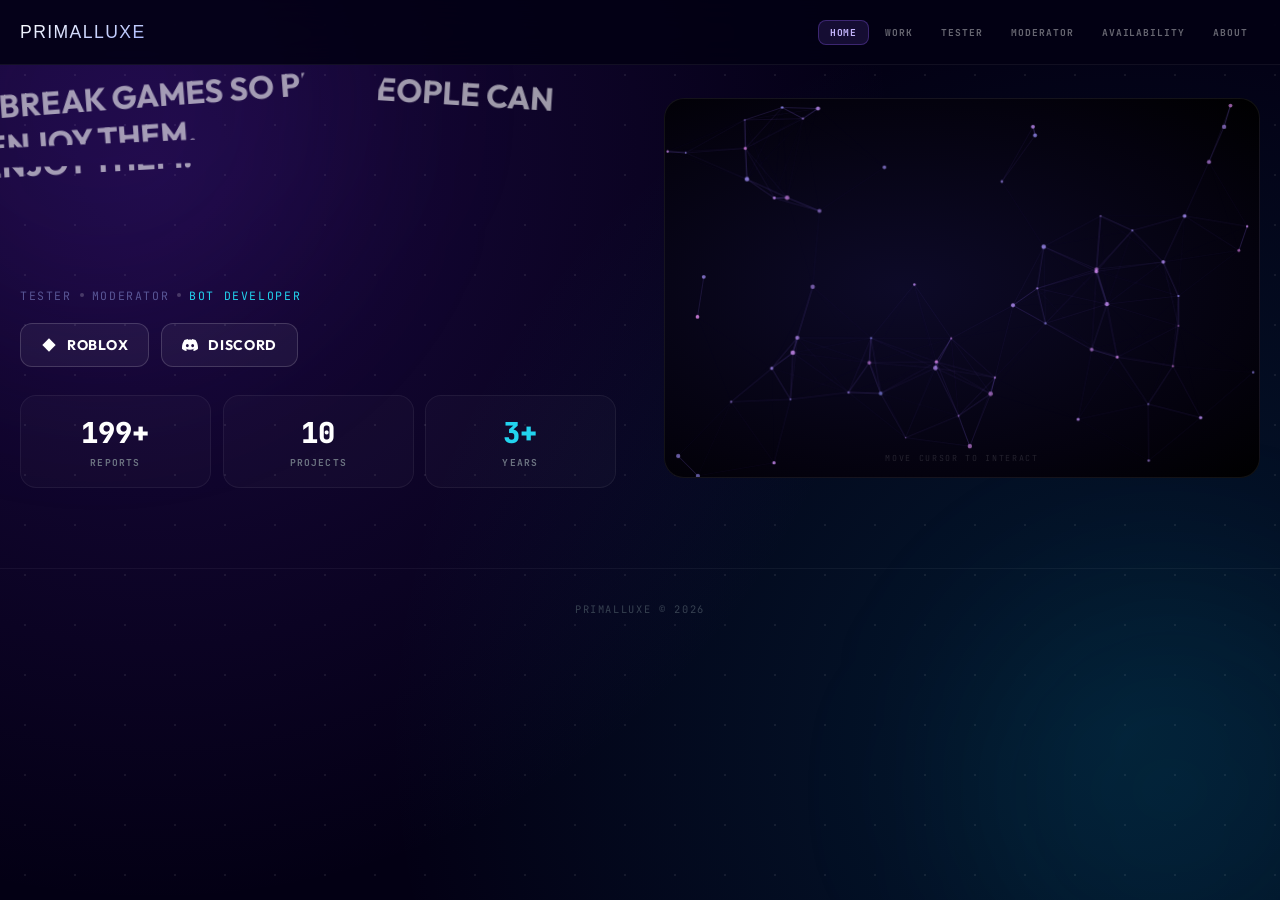
<file: index.html>
<!DOCTYPE html>
<html lang="en">
<head>
<meta charset="utf-8"/>
<meta name="viewport" content="width=device-width,initial-scale=1"/>
<title>Primalluxe — Tester Portfolio</title>
<link rel="preconnect" href="https://fonts.googleapis.com">
<link rel="preconnect" href="https://fonts.gstatic.com" crossorigin>
<link href="https://fonts.googleapis.com/css2?family=Outfit:wght@300;400;500;700;800;900&family=Syncopate:wght@700&family=JetBrains+Mono:wght@400;700&display=swap" rel="stylesheet">
<style>
*,*::before,*::after{box-sizing:border-box;margin:0;padding:0}
:root{--bg:#030014;--glass:rgba(255,255,255,0.04);--border:rgba(255,255,255,0.09)}
html,body{height:100%;overflow-x:hidden}
body{
  background-color:var(--bg);
  background-image:
    radial-gradient(rgba(255,255,255,0.07) 1px,transparent 1px),
    radial-gradient(circle at 12% 18%,rgba(109,40,217,.22) 0%,transparent 55%),
    radial-gradient(circle at 88% 82%,rgba(6,182,212,.14) 0%,transparent 55%);
  background-size:50px 50px,100% 100%,100% 100%;
  background-attachment:fixed;
  color:#fff;font-family:'Outfit',sans-serif;padding-bottom:60px;
}
.orb{position:fixed;border-radius:50%;pointer-events:none;z-index:0;filter:blur(90px)}
.orb1{width:500px;height:500px;background:rgba(109,40,217,.1);top:-150px;left:-150px;animation:orbA 22s ease-in-out infinite}
.orb2{width:420px;height:420px;background:rgba(6,182,212,.07);bottom:-100px;right:-100px;animation:orbB 18s ease-in-out infinite}
@keyframes orbA{0%,100%{transform:translate(0,0)}50%{transform:translate(40px,-30px)}}
@keyframes orbB{0%,100%{transform:translate(0,0)}50%{transform:translate(-35px,25px)}}
.god-text{font-family:'Syncopate',sans-serif;text-transform:uppercase;letter-spacing:.08em;background:linear-gradient(160deg,#fff 0%,#a5b4fc 100%);-webkit-background-clip:text;background-clip:text;color:transparent}
.mono{font-family:'JetBrains Mono',monospace}

/* Glass cards — backdrop-filter stays on non-tilting cards */
.god-card{
  background:var(--glass);border:1px solid var(--border);
  backdrop-filter:blur(16px);-webkit-backdrop-filter:blur(16px);
  border-radius:20px;position:relative;overflow:hidden;
  transition:border-color .3s,box-shadow .3s;
}
.god-card::before{content:'';position:absolute;inset:0;background:linear-gradient(135deg,rgba(255,255,255,.06) 0%,transparent 60%);pointer-events:none;z-index:1;border-radius:inherit}

/* ─── WORK CARDS ───────────────────────────────────────────────────────────
   Root cause of blur: backdrop-filter + JS inline rotateX/Y forces a
   compositing layer repaint on EVERY mousemove, which smears subpixel text.
   Fix: solid opaque-dark background (no backdrop-filter) + pure CSS :hover
   perspective tilt. Browser composites this on the GPU — no smearing.
───────────────────────────────────────────────────────────────────────── */
.work-grid{display:grid;grid-template-columns:repeat(3,1fr);gap:16px;perspective:1400px}
.work-card-3d{
  padding:22px;
  background:rgba(13,9,30,0.94);
  border:1px solid rgba(255,255,255,0.09);
  border-radius:20px;position:relative;overflow:hidden;
  transform-style:preserve-3d;
  transition:transform .38s cubic-bezier(.22,1,.36,1),border-color .35s,box-shadow .35s;
  will-change:transform;
}
.work-card-3d::before{content:'';position:absolute;inset:0;background:linear-gradient(135deg,rgba(255,255,255,.055) 0%,transparent 55%);pointer-events:none;border-radius:inherit;z-index:1}
.work-card-3d:hover{
  transform:perspective(700px) rotateY(-5deg) rotateX(2.5deg) translateY(-6px);
  border-color:rgba(167,139,250,.52);
  box-shadow:0 28px 64px -12px rgba(0,0,0,.8),0 0 36px -6px rgba(139,92,246,.28),inset 0 1px 0 rgba(255,255,255,.07);
}

/* server icon — crisp, shimmer while loading */
.server-icon{
  width:52px;height:52px;border-radius:14px;flex-shrink:0;
  border:1px solid rgba(255,255,255,.13);
  background:rgba(255,255,255,.055);
  display:flex;align-items:center;justify-content:center;
  font-size:.54rem;color:rgba(255,255,255,.35);
  font-family:'JetBrains Mono',monospace;
  text-align:center;letter-spacing:.06em;line-height:1.4;
  overflow:hidden;
  transition:box-shadow .25s;
}
.server-icon.loading{
  background:linear-gradient(90deg,rgba(255,255,255,.04) 25%,rgba(255,255,255,.1) 50%,rgba(255,255,255,.04) 75%);
  background-size:200% 100%;animation:shimmer 1.5s infinite;
}
@keyframes shimmer{0%{background-position:200% 0}100%{background-position:-200% 0}}
.server-icon img{width:100%;height:100%;object-fit:cover;display:block;border-radius:inherit}

/* info items */
.info-item{
  display:flex;gap:14px;align-items:flex-start;padding:14px 18px;
  border-radius:14px;background:rgba(255,255,255,.025);
  border:1px solid rgba(255,255,255,.06);margin-bottom:8px;
  transition:background .2s,border-color .2s,transform .25s cubic-bezier(.22,1,.36,1),box-shadow .25s;
  cursor:default;
}
.info-item:hover{background:rgba(255,255,255,.06);border-color:rgba(167,139,250,.35);transform:translateX(4px);box-shadow:0 8px 24px -6px rgba(0,0,0,.4),-4px 0 16px -4px rgba(139,92,246,.15)}

/* badges */
.badge{font-family:'JetBrains Mono',monospace;font-size:.58rem;font-weight:800;letter-spacing:.12em;padding:3px 10px;border-radius:99px;text-transform:uppercase;white-space:nowrap}
.badge-qa{background:rgba(34,211,238,.1);color:#67e8f9;border:1px solid rgba(34,211,238,.25)}
.badge-mod{background:rgba(16,185,129,.1);color:#6ee7b7;border:1px solid rgba(16,185,129,.25)}

/* buttons */
.btn-god{background:rgba(255,255,255,.05);border:1px solid rgba(255,255,255,.16);border-radius:12px;transition:all .25s;color:#fff;text-decoration:none;display:inline-flex;align-items:center;gap:10px;padding:12px 20px;font-weight:700;font-size:.875rem;letter-spacing:.05em;cursor:pointer}
.btn-god:hover{background:rgba(255,255,255,.09);border-color:rgba(255,255,255,.42)}

/* nav */
nav{position:fixed;top:0;width:100%;z-index:200;border-bottom:1px solid rgba(255,255,255,.06);background:rgba(3,0,20,.88);backdrop-filter:blur(24px)}
.nav-inner{max-width:1280px;margin:0 auto;padding:0 20px;height:64px;display:flex;align-items:center;justify-content:space-between;gap:12px}
.nav-logo{font-family:'Syncopate',sans-serif;text-transform:uppercase;letter-spacing:.08em;background:linear-gradient(160deg,#fff 0%,#a5b4fc 100%);-webkit-background-clip:text;background-clip:text;color:transparent;font-size:1.1rem;cursor:pointer;user-select:none;white-space:nowrap;flex-shrink:0}
.nav-tabs{display:flex;gap:4px;align-items:center;position:relative}
#nav-pill{position:absolute;border-radius:8px;background:rgba(139,92,246,.14);border:1px solid rgba(139,92,246,.32);pointer-events:none;transition:left .28s cubic-bezier(.22,1,.36,1),width .28s cubic-bezier(.22,1,.36,1),top .28s,height .28s}
.nav-tab{font-family:'JetBrains Mono',monospace;font-size:.6rem;font-weight:700;letter-spacing:.1em;text-transform:uppercase;color:rgba(255,255,255,.4);padding:6px 12px;border-radius:8px;border:none;background:transparent;cursor:pointer;transition:color .2s;user-select:none;position:relative;z-index:1}
.nav-tab:hover{color:rgba(255,255,255,.8)}
.nav-tab.active{color:#c4b5fd}

/* hamburger */
.ham-btn{display:none;flex-direction:column;gap:5px;cursor:pointer;padding:8px;background:none;border:none;z-index:201;flex-shrink:0}
.ham-btn span{display:block;width:22px;height:2px;background:#fff;border-radius:2px;transition:all .3s}
.ham-btn.open span:nth-child(1){transform:translateY(7px) rotate(45deg)}
.ham-btn.open span:nth-child(2){opacity:0}
.ham-btn.open span:nth-child(3){transform:translateY(-7px) rotate(-45deg)}

/* mobile drawer */
.mobile-menu{display:none;position:fixed;top:64px;left:0;right:0;bottom:0;z-index:190;background:rgba(3,0,20,.97);backdrop-filter:blur(20px);padding:24px 20px;flex-direction:column;gap:8px;overflow-y:auto;transform:translateX(100%);transition:transform .3s cubic-bezier(.22,1,.36,1)}
.mobile-menu.open{transform:translateX(0)}
.mob-tab{font-family:'JetBrains Mono',monospace;font-size:.75rem;font-weight:700;letter-spacing:.12em;text-transform:uppercase;color:rgba(255,255,255,.45);padding:16px 20px;border-radius:12px;border:1px solid rgba(255,255,255,.06);background:rgba(255,255,255,.025);cursor:pointer;text-align:left;transition:all .2s}
.mob-tab:hover{background:rgba(255,255,255,.06);color:#fff;border-color:rgba(167,139,250,.3)}
.mob-tab.active{background:rgba(139,92,246,.14);color:#c4b5fd;border-color:rgba(139,92,246,.32)}

/* pages */
.page{display:none;position:relative;z-index:1;max-width:1280px;margin:0 auto;padding:88px 20px 40px}
.page.active{display:block}

/* hero */
#hero-h1{font-weight:900;line-height:.92;font-size:clamp(2.4rem,6vw,5rem);user-select:none}
#hero-h1 .l1{display:block;letter-spacing:-.04em;background:linear-gradient(160deg,#fff,#6b7280);-webkit-background-clip:text;background-clip:text;color:transparent}
#hero-h1 .l2{display:block;letter-spacing:-.04em;background:linear-gradient(160deg,#a5b4fc,#4338ca);-webkit-background-clip:text;background-clip:text;color:transparent}
#hero-h1 .l3{display:block;font-size:clamp(.85rem,2.2vw,1.7rem);margin-top:.35em;letter-spacing:.04em;background:linear-gradient(160deg,#e5e7eb,#6b7280);-webkit-background-clip:text;background-clip:text;color:transparent}

/* mesh */
#mesh-wrap{width:100%;height:380px;border-radius:20px;border:1px solid rgba(255,255,255,.07);background:radial-gradient(ellipse at 40% 50%,#0d0a28 0%,#04020e 70%,#000 100%);position:relative;overflow:hidden;cursor:crosshair;flex-shrink:0}
#mesh-canvas{display:block;width:100%;height:100%}
#mesh-hint{position:absolute;bottom:14px;left:50%;transform:translateX(-50%);font-family:'JetBrains Mono',monospace;font-size:.52rem;letter-spacing:.2em;color:rgba(255,255,255,.13);text-transform:uppercase;pointer-events:none;white-space:nowrap}

/* stat cards */
.stat-card{background:rgba(255,255,255,.025);border:1px solid rgba(255,255,255,.06);border-radius:16px;padding:18px;text-align:center;transition:background .2s,border-color .25s,transform .25s cubic-bezier(.22,1,.36,1),box-shadow .25s;cursor:default;will-change:transform}
.stat-card:hover{background:rgba(255,255,255,.06);border-color:rgba(167,139,250,.4);transform:translateY(-6px) scale(1.04);box-shadow:0 18px 40px -8px rgba(0,0,0,.6),0 0 24px -4px rgba(139,92,246,.3)}

/* availability */
.avail-row{display:flex;align-items:center;gap:14px;padding:13px 16px;border-radius:12px;background:rgba(255,255,255,.025);border:1px solid rgba(255,255,255,.06);margin-bottom:7px;transition:background .2s,border-color .2s,transform .2s,box-shadow .2s}
.avail-row:hover{background:rgba(255,255,255,.05);border-color:rgba(167,139,250,.22);transform:translateX(4px);box-shadow:4px 0 20px -4px rgba(139,92,246,.15)}
.avail-dot{width:7px;height:7px;border-radius:50%;flex-shrink:0}
.avail-dot.green{background:#4ade80;box-shadow:0 0 8px #4ade80}
.avail-dot.cyan{background:#22d3ee;box-shadow:0 0 8px #22d3ee}

/* status pill */
.s-pill{display:inline-flex;align-items:center;gap:10px;border-radius:99px;padding:10px 22px;font-family:'JetBrains Mono',monospace;font-size:.95rem;font-weight:700;letter-spacing:.12em;transition:all .4s cubic-bezier(.22,1,.36,1)}
.s-pill.on{background:rgba(74,222,128,.12);color:#4ade80;border:2px solid rgba(74,222,128,.4);box-shadow:0 0 28px -4px rgba(74,222,128,.35),inset 0 0 16px rgba(74,222,128,.05)}
.s-pill.off{background:rgba(239,68,68,.1);color:#f87171;border:2px solid rgba(239,68,68,.35);box-shadow:0 0 24px -4px rgba(239,68,68,.3),inset 0 0 16px rgba(239,68,68,.05)}
@keyframes sdot{0%,100%{opacity:1;transform:scale(1)}50%{opacity:.2;transform:scale(.7)}}
.sdot{width:10px;height:10px;border-radius:50%;animation:sdot 2s ease-in-out infinite;flex-shrink:0}
.s-pill.on .sdot{background:#4ade80;box-shadow:0 0 8px #4ade80}
.s-pill.off .sdot{background:#f87171;box-shadow:0 0 8px #f87171}

/* stagger */
.stagger-item{opacity:0;transform:translateY(14px);transition:opacity .4s cubic-bezier(.22,1,.36,1),transform .4s cubic-bezier(.22,1,.36,1)}

/* section header */
.section-header{display:flex;align-items:center;gap:16px;margin-bottom:28px;flex-wrap:wrap}
.section-header h2{flex-shrink:0}
.divider-line{height:1px;background:linear-gradient(to right,rgba(99,102,241,.5),transparent);flex-grow:1;min-width:30px}

/* layout grids */
.hero-grid{display:grid;grid-template-columns:1fr 1fr;gap:48px;align-items:center;margin-bottom:40px}
.tester-grid{display:grid;grid-template-columns:3fr 2fr;gap:24px}
.avail-grid{display:grid;grid-template-columns:1fr 1fr;gap:24px}
.about-two{display:grid;grid-template-columns:1fr 1fr;gap:24px}
.stat-grid{display:grid;grid-template-columns:repeat(3,1fr);gap:12px}

.work-card-inner{display:flex;gap:14px;align-items:flex-start;margin-bottom:14px}
.work-card-text{flex:1;min-width:0}

.discord-invite{font-family:'JetBrains Mono',monospace;font-size:.65rem;font-weight:700;letter-spacing:.12em;color:rgba(255,255,255,.35);text-decoration:none;transition:color .2s;padding-top:12px;display:block}
.discord-invite:hover{color:#7289da}

.skill-badge-3d{font-family:'JetBrains Mono',monospace;font-size:.58rem;font-weight:800;letter-spacing:.12em;padding:6px 14px;border-radius:99px;text-transform:uppercase;white-space:nowrap;cursor:default;transition:transform .2s cubic-bezier(.22,1,.36,1),box-shadow .2s,filter .2s;display:inline-block}
.skill-badge-3d:hover{transform:translateY(-4px) scale(1.1);filter:brightness(1.3)}

.report-card{background:rgba(0,0,0,.35);border:1px solid rgba(255,255,255,.08);border-radius:14px;padding:20px;font-family:'JetBrains Mono',monospace;font-size:.72rem;line-height:2}

@media(max-width:900px){
  .work-grid{grid-template-columns:repeat(2,1fr)}
  .hero-grid{grid-template-columns:1fr;gap:28px}
  .tester-grid{grid-template-columns:1fr}
  .avail-grid{grid-template-columns:1fr}
  .about-two{grid-template-columns:1fr}
  .nav-tabs,#nav-pill{display:none}
  .ham-btn{display:flex}
  .mobile-menu{display:flex}
  #mesh-wrap{height:260px}
}
@media(max-width:600px){
  .work-grid{grid-template-columns:1fr}
  .stat-grid{grid-template-columns:repeat(3,1fr)}
  .page{padding:80px 16px 40px}
}
</style>
</head>
<body>
<div class="orb orb1"></div>
<div class="orb orb2"></div>

<!-- NAV -->
<nav>
  <div class="nav-inner">
    <span class="nav-logo" onclick="showPage('home')">Primalluxe</span>
    <div class="nav-tabs" id="nav-tabs">
      <div id="nav-pill"></div>
      <button class="nav-tab active" data-page="home"         onclick="showPage('home')">Home</button>
      <button class="nav-tab"        data-page="work"         onclick="showPage('work')">Work</button>
      <button class="nav-tab"        data-page="tester"       onclick="showPage('tester')">Tester</button>
      <button class="nav-tab"        data-page="mod"          onclick="showPage('mod')">Moderator</button>
      <button class="nav-tab"        data-page="availability" onclick="showPage('availability')">Availability</button>
      <button class="nav-tab"        data-page="about"        onclick="showPage('about')">About</button>
    </div>
    <button class="ham-btn" id="ham" aria-label="Toggle menu" onclick="toggleMobileMenu()">
      <span></span><span></span><span></span>
    </button>
  </div>
</nav>

<!-- MOBILE DRAWER -->
<div class="mobile-menu" id="mobile-menu">
  <button class="mob-tab active" data-page="home"         onclick="showPage('home');closeMobileMenu()">Home</button>
  <button class="mob-tab"        data-page="work"         onclick="showPage('work');closeMobileMenu()">Work</button>
  <button class="mob-tab"        data-page="tester"       onclick="showPage('tester');closeMobileMenu()">Tester</button>
  <button class="mob-tab"        data-page="mod"          onclick="showPage('mod');closeMobileMenu()">Moderator</button>
  <button class="mob-tab"        data-page="availability" onclick="showPage('availability');closeMobileMenu()">Availability</button>
  <button class="mob-tab"        data-page="about"        onclick="showPage('about');closeMobileMenu()">About</button>
</div>

<!-- HOME -->
<div id="page-home" class="page active">
  <div class="hero-grid">
    <div>
      <div id="hero-h1-outer" style="position:relative;margin-bottom:24px">
        <h1 id="hero-h1">
          <span class="l1">I BREAK</span>
          <span class="l2">GAMES</span>
          <span class="l3">SO PEOPLE CAN ENJOY THEM.</span>
        </h1>
      </div>
      <div class="mono" style="font-size:.72rem;letter-spacing:.14em;color:rgba(165,180,252,.45);margin-bottom:20px;display:flex;flex-wrap:wrap;gap:8px;align-items:center">
        <span>TESTER</span>
        <span style="width:4px;height:4px;border-radius:50%;background:rgba(255,255,255,.2);display:inline-block"></span>
        <span>MODERATOR</span>
        <span style="width:4px;height:4px;border-radius:50%;background:rgba(255,255,255,.2);display:inline-block"></span>
        <span style="color:#22d3ee">BOT DEVELOPER</span>
      </div>
      <div style="display:flex;gap:12px;flex-wrap:wrap;margin-bottom:28px">
        <a href="https://www.roblox.com/users/4233358105/profile" target="_blank" class="btn-god">
          <svg width="16" height="16" fill="currentColor" viewBox="0 0 24 24"><path d="M12 2L22 12L12 22L2 12L12 2Z"/></svg>ROBLOX
        </a>
        <a href="https://discord.com/users/788767699256737824" target="_blank" class="btn-god">
          <svg width="16" height="16" fill="currentColor" viewBox="0 0 24 24"><path d="M20.317 4.37a19.791 19.791 0 00-4.885-1.515.074.074 0 00-.079.037c-.21.375-.444.864-.608 1.25a18.27 18.27 0 00-5.487 0 12.64 12.64 0 00-.617-1.25.077.077 0 00-.079-.037A19.736 19.736 0 003.677 4.37a.07.07 0 00-.032.027C.533 9.046-.32 13.58.099 18.057c.002.022.015.043.033.056a19.9 19.9 0 005.993 3.03.078.078 0 00.084-.028c.462-.63.874-1.295 1.226-1.994a.076.076 0 00-.041-.106 13.107 13.107 0 01-1.872-.892.077.077 0 01-.008-.128 10.2 10.2 0 00.372-.292.074.074 0 01.077-.01c3.928 1.793 8.18 1.793 12.062 0a.074.074 0 01.078.01c.12.098.246.198.373.292a.077.077 0 01-.006.127 12.299 12.299 0 01-1.873.892.077.077 0 00-.041.107c.36.698.772 1.362 1.225 1.993a.076.076 0 00.084.028 19.839 19.839 0 006.002-3.03.077.077 0 00.032-.054c.5-5.177-.838-9.674-3.549-13.66a.061.061 0 00-.031-.03zM8.02 15.33c-1.183 0-2.157-1.085-2.157-2.419 0-1.333.956-2.419 2.157-2.419 1.21 0 2.176 1.096 2.157 2.42 0 1.333-.956 2.418-2.157 2.418zm7.975 0c-1.183 0-2.157-1.085-2.157-2.419 0-1.333.955-2.419 2.157-2.419 1.21 0 2.176 1.096 2.157 2.42 0 1.333-.946 2.418-2.157 2.418z"/></svg>DISCORD
        </a>
      </div>
      <div class="stat-grid">
        <div class="stat-card"><div class="mono" style="font-size:1.8rem;font-weight:900" id="stat-reports">0+</div><div class="mono" style="font-size:.6rem;color:#6b7280;font-weight:700;letter-spacing:.12em;margin-top:4px">REPORTS</div></div>
        <div class="stat-card"><div class="mono" style="font-size:1.8rem;font-weight:900" id="stat-projects">0</div><div class="mono" style="font-size:.6rem;color:#6b7280;font-weight:700;letter-spacing:.12em;margin-top:4px">PROJECTS</div></div>
        <div class="stat-card"><div class="mono" style="font-size:1.8rem;font-weight:900;color:#22d3ee" id="stat-years">0+</div><div class="mono" style="font-size:.6rem;color:#6b7280;font-weight:700;letter-spacing:.12em;margin-top:4px">YEARS</div></div>
      </div>
    </div>
    <div id="mesh-wrap"><canvas id="mesh-canvas"></canvas><div id="mesh-hint">move cursor to interact</div></div>
  </div>
</div>

<!-- WORK -->
<div id="page-work" class="page">
  <div class="section-header">
    <h2 class="god-text stagger-item" style="font-size:1.75rem">Selected Works</h2>
    <div class="divider-line stagger-item"></div>
  </div>
  <div class="work-grid">

    <article class="work-card-3d stagger-item">
      <div class="work-card-inner">
        <div class="server-icon loading" id="icon-redeemer"><span>RDM</span></div>
        <div class="work-card-text">
          <h3 style="font-size:1.05rem;font-weight:700;margin-bottom:4px">Redeemer</h3>
          <p style="font-size:.82rem;color:#9ca3af">Upcoming PvP game</p>
        </div>
        <div style="display:flex;flex-direction:column;gap:4px;align-items:flex-end">
          <span class="badge badge-qa">QA Tester</span>
          <span class="badge badge-mod">Moderator</span>
        </div>
      </div>
      <a href="https://discord.gg/6GPnrnkc7x" target="_blank" class="discord-invite">JOIN DISCORD →</a>
    </article>

    <article class="work-card-3d stagger-item">
      <div class="work-card-inner">
        <div class="server-icon loading" id="icon-brainrot"><span>STB</span></div>
        <div class="work-card-text">
          <h3 style="font-size:1.05rem;font-weight:700;margin-bottom:4px">Survive the Brainrots</h3>
          <p style="font-size:.82rem;color:#9ca3af">Upcoming brainrot game by LazarBeam</p>
        </div>
        <span class="badge badge-qa">QA Tester</span>
      </div>
      <a href="https://discord.gg/K35DDSnAap" target="_blank" class="discord-invite">JOIN DISCORD →</a>
    </article>

    <article class="work-card-3d stagger-item">
      <div class="work-card-inner">
        <div class="server-icon loading" id="icon-animeexp"><span>AEX</span></div>
        <div class="work-card-text">
          <h3 style="font-size:1.05rem;font-weight:700;margin-bottom:4px">Anime Expeditions</h3>
          <p style="font-size:.82rem;color:#9ca3af">Upcoming Tower Defence Game</p>
        </div>
        <span class="badge badge-qa">QA Tester</span>
      </div>
      <a href="https://discord.gg/mgzV2Gmt5g" target="_blank" class="discord-invite">JOIN DISCORD →</a>
    </article>

    <article class="work-card-3d stagger-item">
      <div class="work-card-inner">
        <div class="server-icon loading" id="icon-dubai"><span>DXB</span></div>
        <div class="work-card-text">
          <h3 style="font-size:1.05rem;font-weight:700;margin-bottom:4px">Dubai Roleplay</h3>
          <p style="font-size:.82rem;color:#9ca3af">Roleplay Testing</p>
        </div>
        <span class="badge badge-qa">QA Tester</span>
      </div>
      <a href="https://discord.gg/VskVF8GGJf" target="_blank" class="discord-invite">JOIN DISCORD →</a>
    </article>

    <article class="work-card-3d stagger-item">
      <div class="work-card-inner">
        <div class="server-icon loading" id="icon-apd"><span>APD</span></div>
        <div class="work-card-text">
          <h3 style="font-size:1.05rem;font-weight:700;margin-bottom:4px">Anime Power Defense</h3>
          <p style="font-size:.82rem;color:#9ca3af">Anime Tower Defense game</p>
        </div>
        <span class="badge badge-qa">QA Tester</span>
      </div>
      <a href="https://discord.gg/x6qHgvayt8" target="_blank" class="discord-invite">JOIN DISCORD →</a>
    </article>

    <article class="work-card-3d stagger-item">
      <div class="work-card-inner">
        <div class="server-icon loading" id="icon-utd"><span>UTD</span></div>
        <div class="work-card-text">
          <h3 style="font-size:1.05rem;font-weight:700;margin-bottom:4px">Untitled Dungeons</h3>
          <p style="font-size:.82rem;color:#9ca3af">Currently in development</p>
        </div>
        <span class="badge badge-qa">QA Tester</span>
      </div>
      <a href="https://discord.gg/gBcvvAR52p" target="_blank" class="discord-invite">JOIN DISCORD →</a>
    </article>

    <article class="work-card-3d stagger-item">
      <div class="work-card-inner">
        <div class="server-icon loading" id="icon-eld"><span>ELD</span></div>
        <div class="work-card-text">
          <h3 style="font-size:1.05rem;font-weight:700;margin-bottom:4px">Elemental Duels</h3>
          <p style="font-size:.82rem;color:#9ca3af">PvP Duels</p>
        </div>
        <span class="badge badge-qa">QA Tester</span>
      </div>
      <a href="https://discord.gg/bR9Q775yuY" target="_blank" class="discord-invite">JOIN DISCORD →</a>
    </article>

    <article class="work-card-3d stagger-item">
      <div class="work-card-inner">
        <div class="server-icon loading" id="icon-bda"><span>BDA</span></div>
        <div class="work-card-text">
          <h3 style="font-size:1.05rem;font-weight:700;margin-bottom:4px">Badminton Allstars</h3>
          <p style="font-size:.82rem;color:#9ca3af">Upcoming game</p>
        </div>
        <span class="badge badge-qa">QA Tester</span>
      </div>
      <a href="https://discord.gg/NYk6MTXRtz" target="_blank" class="discord-invite">JOIN DISCORD →</a>
    </article>

    <article class="work-card-3d stagger-item">
      <div class="work-card-inner">
        <div class="server-icon loading" id="icon-dev"><span>DEV</span></div>
        <div class="work-card-text">
          <h3 style="font-size:1.05rem;font-weight:700;margin-bottom:4px">Dev Cove</h3>
          <p style="font-size:.82rem;color:#9ca3af">Development Server</p>
        </div>
        <span class="badge badge-mod">Moderator</span>
      </div>
      <a href="https://discord.gg/V4CXtSm3Jj" target="_blank" class="discord-invite">JOIN DISCORD →</a>
    </article>

    <article class="work-card-3d stagger-item">
      <div class="work-card-inner">
        <div class="server-icon loading" id="icon-vireth" style="background:rgba(100,0,0,.4);border-color:rgba(200,50,50,.2)"><span style="color:rgba(255,100,100,.6)">VTH</span></div>
        <div class="work-card-text">
          <h3 style="font-size:1.05rem;font-weight:700;margin-bottom:4px">Vireth</h3>
          <p style="font-size:.82rem;color:#9ca3af">Upcoming horror game</p>
        </div>
        <span class="badge badge-qa">QA Tester</span>
      </div>
      <a href="https://discord.com/invite/vireth" target="_blank" class="discord-invite">JOIN DISCORD →</a>
    </article>

  </div>
</div>

<!-- TESTER -->
<div id="page-tester" class="page">
  <div class="section-header">
    <h2 class="god-text stagger-item" style="font-size:1.75rem">Tester Info</h2>
    <div class="divider-line stagger-item"></div>
    <span class="badge badge-qa stagger-item">QA Tester</span>
  </div>
  <div class="tester-grid">
    <div>
      <div class="info-item stagger-item">
        <div class="mono" style="font-size:.68rem;font-weight:700;color:#a78bfa;flex-shrink:0;width:24px;text-align:center">01</div>
        <span style="font-size:.9rem;line-height:1.5">I take a picture of the console if the bug shows up in there.</span>
      </div>
      <div class="info-item stagger-item">
        <div class="mono" style="font-size:.68rem;font-weight:700;color:#a78bfa;flex-shrink:0;width:24px;text-align:center">02</div>
        <span style="font-size:.9rem;line-height:1.5">I try to replicate the bug on several devices and add the devices affected by the bug in my bug report.</span>
      </div>
      <div class="info-item stagger-item">
        <div class="mono" style="font-size:.68rem;font-weight:700;color:#a78bfa;flex-shrink:0;width:24px;text-align:center">03</div>
        <span style="font-size:.9rem;line-height:1.5">I take a video or photo of the bug on each device.</span>
      </div>
      <div class="info-item stagger-item">
        <div class="mono" style="font-size:.68rem;font-weight:700;color:#a78bfa;flex-shrink:0;width:24px;text-align:center">04</div>
        <span style="font-size:.9rem;line-height:1.5">I write a detailed explanation of the bug using all of the information above.</span>
      </div>
    </div>
    <div style="display:flex;flex-direction:column;gap:16px">
      <div class="god-card stagger-item" style="padding:24px">
        <div class="mono" style="font-size:.6rem;color:#6b7280;margin-bottom:12px;letter-spacing:.14em">REPORT FORMAT</div>
        <div class="report-card">
          <div><span style="color:#22d3ee">Bug Title:</span> <span style="color:#d1d5db">[short description]</span></div>
          <div><span style="color:#22d3ee">Severity:</span> <span style="color:#d1d5db">[Low / Med / High / Critical]</span></div>
          <div style="color:#22d3ee">Steps to Reproduce:</div>
          <div style="color:#9ca3af;padding-left:12px">1. [first action]</div>
          <div style="color:#9ca3af;padding-left:12px">2. [second action]</div>
          <div style="color:#9ca3af;padding-left:12px">3. ...</div>
          <div><span style="color:#22d3ee">Expected:</span> <span style="color:#d1d5db">[what should happen]</span></div>
          <div><span style="color:#22d3ee">Actual:</span> <span style="color:#d1d5db">[what did happen]</span></div>
          <div><span style="color:#22d3ee">Proof:</span> <span style="color:#d1d5db">[screenshot / video]</span></div>
          <div><span style="color:#22d3ee">Console:</span> <span style="color:#d1d5db">[screenshot]</span></div>
          <div><span style="color:#22d3ee">Devices:</span> <span style="color:#d1d5db">[list of affected]</span></div>
        </div>
      </div>
      <div class="god-card stagger-item" style="padding:24px">
        <div class="mono" style="font-size:.6rem;color:#6b7280;margin-bottom:16px;letter-spacing:.14em">STATS</div>
        <div style="display:flex;flex-direction:column;gap:12px">
          <div style="display:flex;justify-content:space-between;align-items:center"><span style="font-size:.9rem;color:#9ca3af">Total Reports</span><span class="mono" style="font-weight:700">200+</span></div>
          <div style="display:flex;justify-content:space-between;align-items:center"><span style="font-size:.9rem;color:#9ca3af">Experience</span><span class="mono" style="font-weight:700">3+ years</span></div>
          <div style="display:flex;justify-content:space-between;align-items:center"><span style="font-size:.9rem;color:#9ca3af">Projects Tested</span><span class="mono" style="font-weight:700">10+</span></div>
        </div>
      </div>
    </div>
  </div>
</div>

<!-- MODERATOR -->
<div id="page-mod" class="page">
  <div class="section-header">
    <h2 class="god-text stagger-item" style="font-size:1.75rem">Moderator Info</h2>
    <div class="divider-line stagger-item" style="background:linear-gradient(to right,rgba(16,185,129,.5),transparent)"></div>
    <span class="badge badge-mod stagger-item">Moderator</span>
  </div>
  <div class="tester-grid">
    <div>
      <div class="info-item stagger-item">
        <div class="mono" style="font-size:.68rem;font-weight:700;color:#34d399;flex-shrink:0;width:24px;text-align:center">01</div>
        <span style="font-size:.9rem;line-height:1.5">I know when and how to use all moderation commands</span>
      </div>
      <div class="info-item stagger-item">
        <div class="mono" style="font-size:.68rem;font-weight:700;color:#34d399;flex-shrink:0;width:24px;text-align:center">02</div>
        <span style="font-size:.9rem;line-height:1.5">Great at communication and calming situations down</span>
      </div>
      <div class="info-item stagger-item">
        <div class="mono" style="font-size:.68rem;font-weight:700;color:#34d399;flex-shrink:0;width:24px;text-align:center">03</div>
        <span style="font-size:.9rem;line-height:1.5">Know Discord ToS and community guidelines</span>
      </div>
      <div class="info-item stagger-item">
        <div class="mono" style="font-size:.68rem;font-weight:700;color:#34d399;flex-shrink:0;width:24px;text-align:center">04</div>
        <span style="font-size:.9rem;line-height:1.5">Can build and deploy custom Discord bots</span>
      </div>
    </div>
    <div style="display:flex;flex-direction:column;gap:16px">
      <div class="god-card stagger-item" style="padding:24px">
        <div class="mono" style="font-size:.6rem;color:#6b7280;margin-bottom:16px;letter-spacing:.14em">MODERATION STYLE</div>
        <div style="display:flex;flex-direction:column;gap:10px">
          <div style="display:flex;align-items:center;gap:10px"><div style="width:7px;height:7px;border-radius:50%;background:#34d399;flex-shrink:0"></div><span style="font-size:.9rem;color:#d1d5db">Warn before punish</span></div>
          <div style="display:flex;align-items:center;gap:10px"><div style="width:7px;height:7px;border-radius:50%;background:#34d399;flex-shrink:0"></div><span style="font-size:.9rem;color:#d1d5db">Context-based decisions</span></div>
          <div style="display:flex;align-items:center;gap:10px"><div style="width:7px;height:7px;border-radius:50%;background:#34d399;flex-shrink:0"></div><span style="font-size:.9rem;color:#d1d5db">Always transparent with punishments</span></div>
          <div style="display:flex;align-items:center;gap:10px"><div style="width:7px;height:7px;border-radius:50%;background:#34d399;flex-shrink:0"></div><span style="font-size:.9rem;color:#d1d5db">Fast response to situations</span></div>
          <div style="display:flex;align-items:center;gap:10px"><div style="width:7px;height:7px;border-radius:50%;background:#34d399;flex-shrink:0"></div><span style="font-size:.9rem;color:#d1d5db">Can build custom bots &amp; automod</span></div>
        </div>
      </div>
      <div class="god-card stagger-item" style="padding:24px">
        <div class="mono" style="font-size:.6rem;color:#6b7280;margin-bottom:16px;letter-spacing:.14em">EXPERIENCE</div>
        <div style="display:flex;flex-direction:column;gap:12px">
          <div style="display:flex;justify-content:space-between"><span style="font-size:.9rem;color:#9ca3af">Servers Moderated</span><span class="mono" style="font-weight:700">2</span></div>
          <div style="display:flex;justify-content:space-between"><span style="font-size:.9rem;color:#9ca3af">Bot Projects</span><span class="mono" style="font-weight:700">Active</span></div>
          <div style="display:flex;justify-content:space-between"><span style="font-size:.9rem;color:#9ca3af">Time Zone</span><span class="mono" style="font-weight:700">CDT</span></div>
        </div>
      </div>
    </div>
  </div>
</div>

<!-- AVAILABILITY -->
<div id="page-availability" class="page">
  <div class="section-header" style="margin-bottom:32px">
    <h2 class="god-text stagger-item" style="font-size:1.75rem">Availability</h2>
    <div class="divider-line stagger-item" style="background:linear-gradient(to right,rgba(74,222,128,.5),transparent)"></div>
  </div>
  <div class="god-card stagger-item" style="padding:28px 32px;margin-bottom:24px;display:flex;align-items:center;justify-content:space-between;flex-wrap:wrap;gap:16px">
    <div>
      <div class="mono" style="font-size:.6rem;color:#6b7280;margin-bottom:10px;letter-spacing:.14em">CURRENT STATUS</div>
      <span id="status-pill" class="s-pill on"><span class="sdot"></span><span id="status-label">AVAILABLE FOR WORK</span></span>
    </div>
    <div style="text-align:right">
      <div class="mono" style="font-size:.6rem;color:#6b7280;margin-bottom:6px;letter-spacing:.14em">CURRENT CDT TIME</div>
      <div class="mono" style="font-size:1.6rem;font-weight:700" id="cst-clock">--:--:-- --</div>
      <div class="mono" style="font-size:.7rem;color:#6b7280;margin-top:4px" id="cst-date">---</div>
    </div>
  </div>
  <div class="avail-grid">
    <div class="god-card stagger-item" style="padding:28px">
      <div class="mono" style="font-size:.6rem;color:#6b7280;margin-bottom:20px;letter-spacing:.14em">WEEKLY SCHEDULE · CDT</div>
      <div>
        <div class="avail-row"><div class="avail-dot green"></div><div style="flex-grow:1"><div style="font-weight:600;font-size:.9rem">Saturday</div><div class="mono" style="font-size:.62rem;color:#6b7280;margin-top:2px">Weekend</div></div><div class="mono" style="font-size:.85rem;font-weight:700;color:#4ade80">9:00 AM – 8:00 PM</div></div>
        <div class="avail-row"><div class="avail-dot green"></div><div style="flex-grow:1"><div style="font-weight:600;font-size:.9rem">Sunday</div><div class="mono" style="font-size:.62rem;color:#6b7280;margin-top:2px">Weekend</div></div><div class="mono" style="font-size:.85rem;font-weight:700;color:#4ade80">9:00 AM – 8:00 PM</div></div>
        <div style="height:8px"></div>
        <div class="avail-row"><div class="avail-dot cyan"></div><div style="flex-grow:1"><div style="font-weight:600;font-size:.9rem">Monday</div><div class="mono" style="font-size:.62rem;color:#6b7280;margin-top:2px">Weekday</div></div><div class="mono" style="font-size:.85rem;font-weight:700;color:#22d3ee">4:00 PM – 8:00 PM</div></div>
        <div class="avail-row"><div class="avail-dot cyan"></div><div style="flex-grow:1"><div style="font-weight:600;font-size:.9rem">Tuesday</div><div class="mono" style="font-size:.62rem;color:#6b7280;margin-top:2px">Weekday</div></div><div class="mono" style="font-size:.85rem;font-weight:700;color:#22d3ee">4:00 PM – 8:00 PM</div></div>
        <div class="avail-row"><div class="avail-dot cyan"></div><div style="flex-grow:1"><div style="font-weight:600;font-size:.9rem">Wednesday</div><div class="mono" style="font-size:.62rem;color:#6b7280;margin-top:2px">Weekday</div></div><div class="mono" style="font-size:.85rem;font-weight:700;color:#22d3ee">4:00 PM – 8:00 PM</div></div>
        <div class="avail-row"><div class="avail-dot cyan"></div><div style="flex-grow:1"><div style="font-weight:600;font-size:.9rem">Thursday</div><div class="mono" style="font-size:.62rem;color:#6b7280;margin-top:2px">Weekday</div></div><div class="mono" style="font-size:.85rem;font-weight:700;color:#22d3ee">4:00 PM – 8:00 PM</div></div>
        <div class="avail-row"><div class="avail-dot cyan"></div><div style="flex-grow:1"><div style="font-weight:600;font-size:.9rem">Friday</div><div class="mono" style="font-size:.62rem;color:#6b7280;margin-top:2px">Weekday</div></div><div class="mono" style="font-size:.85rem;font-weight:700;color:#22d3ee">4:00 PM – 8:00 PM</div></div>
      </div>
    </div>
    <div style="display:flex;flex-direction:column;gap:16px">
      <div class="god-card stagger-item" style="padding:28px">
        <div class="mono" style="font-size:.6rem;color:#6b7280;margin-bottom:20px;letter-spacing:.14em">QUICK SUMMARY</div>
        <div style="display:flex;flex-direction:column;gap:16px">
          <div style="display:flex;align-items:center;gap:14px">
            <div style="width:42px;height:42px;border-radius:10px;display:flex;align-items:center;justify-content:center;flex-shrink:0;background:rgba(74,222,128,.08);border:1px solid rgba(74,222,128,.18)"><span class="mono" style="font-size:.58rem;font-weight:700;color:#4ade80;text-align:center;line-height:1.3">SAT<br>SUN</span></div>
            <div><div style="font-weight:700;font-size:.95rem">Weekends</div><div style="font-size:.85rem;color:#9ca3af;margin-top:2px">9 AM – 8 PM CDT · <span style="color:#4ade80;font-weight:600">11 hours</span></div></div>
          </div>
          <div style="display:flex;align-items:center;gap:14px">
            <div style="width:42px;height:42px;border-radius:10px;display:flex;align-items:center;justify-content:center;flex-shrink:0;background:rgba(34,211,238,.08);border:1px solid rgba(34,211,238,.18)"><span class="mono" style="font-size:.62rem;font-weight:700;color:#22d3ee">M–F</span></div>
            <div><div style="font-weight:700;font-size:.95rem">Weekdays</div><div style="font-size:.85rem;color:#9ca3af;margin-top:2px">4 PM – 8 PM CDT · <span style="color:#22d3ee;font-weight:600">4 hours</span></div></div>
          </div>
          <div style="display:flex;align-items:center;gap:14px">
            <div style="width:42px;height:42px;border-radius:10px;display:flex;align-items:center;justify-content:center;flex-shrink:0;background:rgba(139,92,246,.08);border:1px solid rgba(139,92,246,.18)"><span class="mono" style="font-size:.62rem;font-weight:700;color:#a78bfa">CDT</span></div>
            <div><div style="font-weight:700;font-size:.95rem">Time Zone</div><div style="font-size:.85rem;color:#9ca3af;margin-top:2px">Central Daylight Time (CDT)</div></div>
          </div>
        </div>
      </div>
    </div>
  </div>
</div>

<!-- ABOUT -->
<div id="page-about" class="page">
  <div class="section-header">
    <h2 class="god-text stagger-item" style="font-size:1.75rem">About Me</h2>
    <div class="divider-line stagger-item"></div>
  </div>
  <div class="god-card stagger-item" style="padding:32px">
    <div class="about-two">
      <div>
        <div class="info-item stagger-item">
          <div class="mono" style="font-size:.68rem;font-weight:700;color:#a78bfa;flex-shrink:0;width:24px;text-align:center">01</div>
          <span style="font-size:.9rem;color:#d1d5db;line-height:1.5">Very active, easy to work with, and good at communicating with teams</span>
        </div>
        <div class="info-item stagger-item">
          <div class="mono" style="font-size:.68rem;font-weight:700;color:#a78bfa;flex-shrink:0;width:24px;text-align:center">02</div>
          <span style="font-size:.9rem;color:#d1d5db;line-height:1.5">Time Zone: Central Daylight Time (CDT)</span>
        </div>
        <div class="info-item stagger-item">
          <div class="mono" style="font-size:.68rem;font-weight:700;color:#a78bfa;flex-shrink:0;width:24px;text-align:center">03</div>
          <span style="font-size:.9rem;color:#d1d5db;line-height:1.5">15 years old</span>
        </div>
        <div class="info-item stagger-item">
          <div class="mono" style="font-size:.68rem;font-weight:700;color:#a78bfa;flex-shrink:0;width:24px;text-align:center">04</div>
          <span style="font-size:.9rem;color:#d1d5db;line-height:1.5">3+ years of game testing experience</span>
        </div>
      </div>
      <div class="god-card stagger-item" style="padding:24px">
        <div class="mono" style="font-size:.6rem;color:#6b7280;margin-bottom:16px;letter-spacing:.14em">SKILLS</div>
        <div style="display:flex;flex-wrap:wrap;gap:10px">
          <span class="badge badge-qa skill-badge-3d">Bug Reporting</span>
          <span class="badge badge-qa skill-badge-3d">QA Testing</span>
          <span class="badge badge-mod skill-badge-3d">Moderation</span>
          <span class="badge badge-mod skill-badge-3d">Discord Bots</span>
          <span class="badge skill-badge-3d" style="background:rgba(167,139,250,.1);color:#c4b5fd;border:1px solid rgba(167,139,250,.25)">Communication</span>
          <span class="badge skill-badge-3d" style="background:rgba(167,139,250,.1);color:#c4b5fd;border:1px solid rgba(167,139,250,.25)">Team Work</span>
          <span class="badge skill-badge-3d" style="background:rgba(167,139,250,.1);color:#c4b5fd;border:1px solid rgba(167,139,250,.25)">De-escalation</span>
        </div>
      </div>
    </div>
  </div>
</div>

<footer style="position:relative;z-index:1;border-top:1px solid rgba(255,255,255,.05);padding:28px 20px;text-align:center">
  <span class="mono" style="font-size:.65rem;color:#374151;letter-spacing:.16em">PRIMALLUXE © <span id="footer-year"></span></span>
</footer>

<script>
'use strict';
document.getElementById('footer-year').textContent = new Date().getFullYear();

function toggleMobileMenu(){document.getElementById('ham').classList.toggle('open');document.getElementById('mobile-menu').classList.toggle('open')}
function closeMobileMenu(){document.getElementById('ham').classList.remove('open');document.getElementById('mobile-menu').classList.remove('open')}

var curPage='home';
function showPage(id){
  if(id===curPage)return;curPage=id;
  document.querySelectorAll('.page').forEach(function(p){p.classList.remove('active')});
  var next=document.getElementById('page-'+id);
  if(next){next.classList.add('active');staggerIn(next)}
  document.querySelectorAll('.nav-tab').forEach(function(t){t.classList.remove('active')});
  var dt=document.querySelector('.nav-tab[data-page="'+id+'"]');
  if(dt){dt.classList.add('active');moveNavPill(dt)}
  document.querySelectorAll('.mob-tab').forEach(function(t){t.classList.remove('active')});
  var mt=document.querySelector('.mob-tab[data-page="'+id+'"]');
  if(mt)mt.classList.add('active');
  window.scrollTo({top:0,behavior:'instant'});
  if(id==='home')setTimeout(animateStats,200);
}

function moveNavPill(tab){
  var pill=document.getElementById('nav-pill'),container=document.getElementById('nav-tabs');
  if(!pill||!container||!tab)return;
  var tr=tab.getBoundingClientRect(),cr=container.getBoundingClientRect();
  pill.style.left=(tr.left-cr.left)+'px';pill.style.top=(tr.top-cr.top)+'px';
  pill.style.width=tr.width+'px';pill.style.height=tr.height+'px';
}
function initPill(){var a=document.querySelector('.nav-tab.active');if(a)moveNavPill(a)}
window.addEventListener('load',initPill);
window.addEventListener('resize',function(){var a=document.querySelector('.nav-tab.active');if(a)moveNavPill(a)});

function staggerIn(pageEl){
  var items=pageEl.querySelectorAll('.stagger-item');
  items.forEach(function(el,i){
    el.style.opacity='0';el.style.transform='translateY(14px)';
    setTimeout(function(){el.style.opacity='1';el.style.transform='translateY(0)'},60+i*55);
  });
}

function animateStats(){
  [{id:'stat-reports',val:200,s:'+'},{id:'stat-projects',val:10,s:''},{id:'stat-years',val:3,s:'+'}].forEach(function(t){
    var el=document.getElementById(t.id);if(!el)return;
    var start=null,dur=1200;
    function tick(ts){if(!start)start=ts;var p=Math.min(1,(ts-start)/dur),ep=1-Math.pow(1-p,3);el.textContent=Math.round(ep*t.val)+t.s;if(p<1)requestAnimationFrame(tick)}
    requestAnimationFrame(tick);
  });
}

var DAYS=['Sunday','Monday','Tuesday','Wednesday','Thursday','Friday','Saturday'];
var MONTHS=['Jan','Feb','Mar','Apr','May','Jun','Jul','Aug','Sep','Oct','Nov','Dec'];
function getCDT(){return new Date(new Date().toLocaleString('en-US',{timeZone:'America/Chicago'}))}
function pad(n){return String(n).padStart(2,'0')}
function updateClock(){
  var c=getCDT(),h=c.getHours(),m=c.getMinutes(),s=c.getSeconds();
  var ap=h>=12?'PM':'AM',h12=h%12||12;
  var cl=document.getElementById('cst-clock'),cd=document.getElementById('cst-date');
  if(cl)cl.textContent=pad(h12)+':'+pad(m)+':'+pad(s)+' '+ap;
  if(cd)cd.textContent=DAYS[c.getDay()]+', '+MONTHS[c.getMonth()]+' '+c.getDate()+' '+c.getFullYear();
}
setInterval(updateClock,1000);updateClock();

function checkStatus(){
  var c=getCDT(),day=c.getDay(),mins=c.getHours()*60+c.getMinutes();
  var ok=((day===0||day===6)&&mins>=540&&mins<1200)||((day>=1&&day<=5)&&mins>=960&&mins<1200);
  var p=document.getElementById('status-pill'),l=document.getElementById('status-label');
  if(!p)return;p.className='s-pill '+(ok?'on':'off');l.textContent=ok?'AVAILABLE FOR WORK':'NOT AVAILABLE';
}
checkStatus();setInterval(checkStatus,30000);

/* hero shatter */
var heroBreaking=false;
var FRAGS=[
  {clip:'polygon(0% 0%, 55% 0%, 48% 40%, 0% 35%)',vx:-90,vy:-65,rot:-12},
  {clip:'polygon(55% 0%, 100% 0%, 100% 30%, 50% 42%)',vx:100,vy:-60,rot:10},
  {clip:'polygon(0% 35%, 48% 40%, 44% 68%, 0% 62%)',vx:-105,vy:6,rot:-9},
  {clip:'polygon(48% 40%, 50% 42%, 54% 68%, 44% 68%)',vx:4,vy:34,rot:6},
  {clip:'polygon(50% 42%, 100% 30%, 100% 65%, 54% 68%)',vx:110,vy:10,rot:11},
  {clip:'polygon(0% 62%, 44% 68%, 40% 100%, 0% 100%)',vx:-88,vy:78,rot:-9},
  {clip:'polygon(40% 68%, 54% 68%, 58% 100%, 38% 100%)',vx:6,vy:96,rot:5},
  {clip:'polygon(54% 68%, 100% 65%, 100% 100%, 58% 100%)',vx:98,vy:72,rot:11},
];
function fireHeroBreak(){
  if(heroBreaking)return;
  var wrap=document.getElementById('hero-h1-outer'),h1=document.getElementById('hero-h1');
  if(!wrap||!h1)return;heroBreaking=true;
  var rect=h1.getBoundingClientRect(),wRect=wrap.getBoundingClientRect();
  var offX=rect.left-wRect.left,offY=rect.top-wRect.top,w=rect.width,h=rect.height;
  var sw=document.createElement('div');
  sw.style.cssText='position:absolute;left:'+offX+'px;top:'+offY+'px;width:'+w+'px;height:'+h+'px;pointer-events:none;overflow:visible;';
  wrap.appendChild(sw);h1.style.opacity='0';
  var shards=FRAGS.map(function(def){
    var c=h1.cloneNode(true);c.id='';
    c.style.cssText='position:absolute;top:0;left:0;width:'+w+'px;height:'+h+'px;margin:0;clip-path:'+def.clip+';pointer-events:none;will-change:transform,opacity;opacity:1;transform:translate(0,0) rotate(0deg);transition:none';
    sw.appendChild(c);return Object.assign({el:c},def);
  });
  var t0=performance.now(),DUR=650;
  function explode(ts){
    var p=Math.min(1,(ts-t0)/DUR),ep=p*p;
    shards.forEach(function(s){s.el.style.transform='translate('+s.vx*ep+'px,'+s.vy*ep+'px) rotate('+s.rot*ep+'deg)';s.el.style.opacity=Math.max(0,1-ep*1.15)});
    if(p<1){requestAnimationFrame(explode)}else{setTimeout(reform,160)}
  }
  requestAnimationFrame(explode);
  function reform(){
    sw.remove();h1.style.cssText='opacity:0;transform:scale(1.05) translateY(-10px);transition:none;';
    requestAnimationFrame(function(){requestAnimationFrame(function(){
      h1.style.transition='opacity .5s cubic-bezier(.22,1,.36,1),transform .5s cubic-bezier(.22,1,.36,1)';
      h1.style.opacity='1';h1.style.transform='none';
      setTimeout(function(){h1.style.transition='';h1.style.transform='';heroBreaking=false},550);
    })});
  }
}
setTimeout(fireHeroBreak,900);
setInterval(function(){if(curPage==='home')fireHeroBreak()},8000);
var heroEl=document.getElementById('hero-h1');
if(heroEl)heroEl.addEventListener('mouseenter',function(){if(!heroBreaking)setTimeout(fireHeroBreak,50)});

document.addEventListener('DOMContentLoaded',function(){
  setTimeout(initPill,50);animateStats();
  var home=document.getElementById('page-home');
  if(home)setTimeout(function(){staggerIn(home)},300);
});

/* ─────────────────────────────────────────────────────────────────────────
   Discord server icon loader
   Uses Discord's public invite JSON API to fetch the guild icon CDN URL,
   then renders it as a .webp at 128px (2× the 52px display size) for
   crisp rendering. Requests are staggered to avoid hitting rate limits.
   Falls back silently to the text placeholder on any error.
───────────────────────────────────────────────────────────────────────── */
(function(){
  var SERVERS=[
    {code:'6GPnrnkc7x',id:'icon-redeemer'},
    {code:'K35DDSnAap',id:'icon-brainrot'},
    {code:'mgzV2Gmt5g',id:'icon-animeexp'},
    {code:'VskVF8GGJf',id:'icon-dubai'},
    {code:'x6qHgvayt8',id:'icon-apd'},
    {code:'gBcvvAR52p',id:'icon-utd'},
    {code:'bR9Q775yuY',id:'icon-eld'},
    {code:'NYk6MTXRtz',id:'icon-bda'},
    {code:'V4CXtSm3Jj',id:'icon-dev'},
    {code:'vireth',    id:'icon-vireth'},
  ];

  function loadIcon(srv){
    var el=document.getElementById(srv.id);
    if(!el)return;
    fetch('https://discord.com/api/v9/invites/'+srv.code+'?with_counts=false',{
      headers:{'Accept':'application/json'}
    })
    .then(function(r){return r.json()})
    .then(function(d){
      if(d&&d.guild&&d.guild.icon){
        var animated=d.guild.icon.startsWith('a_');
        var fmt=animated?'gif':'webp';
        var url='https://cdn.discordapp.com/icons/'+d.guild.id+'/'+d.guild.icon+'.'+fmt+'?size=128';
        var img=new Image();
        img.crossOrigin='anonymous';
        img.onload=function(){
          el.classList.remove('loading');
          el.innerHTML='';
          img.style.cssText='width:100%;height:100%;object-fit:cover;display:block;border-radius:inherit';
          el.appendChild(img);
        };
        img.onerror=function(){el.classList.remove('loading')};
        img.src=url;img.alt=d.guild.name||'';
      } else {
        el.classList.remove('loading');
      }
    })
    .catch(function(){el.classList.remove('loading')});
  }

  SERVERS.forEach(function(srv,i){setTimeout(function(){loadIcon(srv)},i*200)});
})();

/* particle mesh */
(function(){
  var wrap=document.getElementById('mesh-wrap'),canvas=document.getElementById('mesh-canvas');
  if(!wrap||!canvas)return;
  var ctx=canvas.getContext('2d'),W=0,H=0;
  var mouse={x:-9999,y:-9999,on:false};
  var N=65,LINK=115,REP_R=90,REP_F=2.0,nodes=[];
  function init(){
    var r=wrap.getBoundingClientRect();W=canvas.width=r.width;H=canvas.height=r.height;nodes=[];
    for(var i=0;i<N;i++)nodes.push({x:Math.random()*W,y:Math.random()*H,vx:(Math.random()-.5)*.4,vy:(Math.random()-.5)*.4,r:Math.random()*1.6+.7,hue:220+Math.floor(Math.random()*60),phase:Math.random()*Math.PI*2});
  }
  wrap.addEventListener('mousemove',function(e){var r=canvas.getBoundingClientRect();mouse.x=e.clientX-r.left;mouse.y=e.clientY-r.top;mouse.on=true});
  wrap.addEventListener('mouseleave',function(){mouse.on=false});
  wrap.addEventListener('touchmove',function(e){e.preventDefault();var r=canvas.getBoundingClientRect();mouse.x=e.touches[0].clientX-r.left;mouse.y=e.touches[0].clientY-r.top;mouse.on=true},{passive:false});
  wrap.addEventListener('touchend',function(){mouse.on=false});
  wrap.addEventListener('click',function(e){var r=canvas.getBoundingClientRect();var mx=e.clientX-r.left,my=e.clientY-r.top;nodes.forEach(function(n){var dx=n.x-mx,dy=n.y-my,d=Math.hypot(dx,dy)||1;var f=Math.max(0,1-d/200)*5;n.vx+=dx/d*f;n.vy+=dy/d*f})});
  window.addEventListener('resize',init);init();
  var tick_t=0;
  function tick(){
    tick_t++;ctx.clearRect(0,0,W,H);var pulse=.5+.5*Math.sin(tick_t*.018);
    nodes.forEach(function(n){
      if(mouse.on){var dx=n.x-mouse.x,dy=n.y-mouse.y,d=Math.hypot(dx,dy);if(d<REP_R&&d>.5){var f=(REP_R-d)/REP_R*REP_F;n.vx+=dx/d*f;n.vy+=dy/d*f}}
      n.vx*=.968;n.vy*=.968;var spd=Math.hypot(n.vx,n.vy);if(spd>3){n.vx=n.vx/spd*3;n.vy=n.vy/spd*3}
      n.x+=n.vx;n.y+=n.vy;
      if(n.x<0){n.x=0;n.vx=Math.abs(n.vx)*.5}if(n.x>W){n.x=W;n.vx=-Math.abs(n.vx)*.5}
      if(n.y<0){n.y=0;n.vy=Math.abs(n.vy)*.5}if(n.y>H){n.y=H;n.vy=-Math.abs(n.vy)*.5}
    });
    for(var i=0;i<N;i++)for(var j=i+1;j<N;j++){
      var a=nodes[i],b=nodes[j],d=Math.hypot(a.x-b.x,a.y-b.y);
      if(d<LINK){var t=1-d/LINK;ctx.beginPath();ctx.moveTo(a.x,a.y);ctx.lineTo(b.x,b.y);ctx.strokeStyle='hsla('+(220+pulse*40)+',70%,65%,'+(t*.4)+')';ctx.lineWidth=t*1.1;ctx.stroke()}
    }
    nodes.forEach(function(n){
      var spd=Math.hypot(n.vx,n.vy),ex=Math.min(1,spd/3),glow=.3+Math.sin(tick_t*.03+n.phase)*.12;
      ctx.beginPath();ctx.arc(n.x,n.y,n.r+ex*2,0,Math.PI*2);
      ctx.fillStyle='hsla('+(n.hue+ex*30+pulse*20)+',80%,75%,'+(0.4+ex*.55+glow)+')';ctx.fill();
    });
    if(mouse.on){var g=ctx.createRadialGradient(mouse.x,mouse.y,0,mouse.x,mouse.y,REP_R*1.2);g.addColorStop(0,'rgba(130,80,255,.08)');g.addColorStop(1,'rgba(130,80,255,0)');ctx.beginPath();ctx.arc(mouse.x,mouse.y,REP_R*1.2,0,Math.PI*2);ctx.fillStyle=g;ctx.fill()}
    requestAnimationFrame(tick);
  }
  tick();
})();
</script>
</body>
</html>
</file>
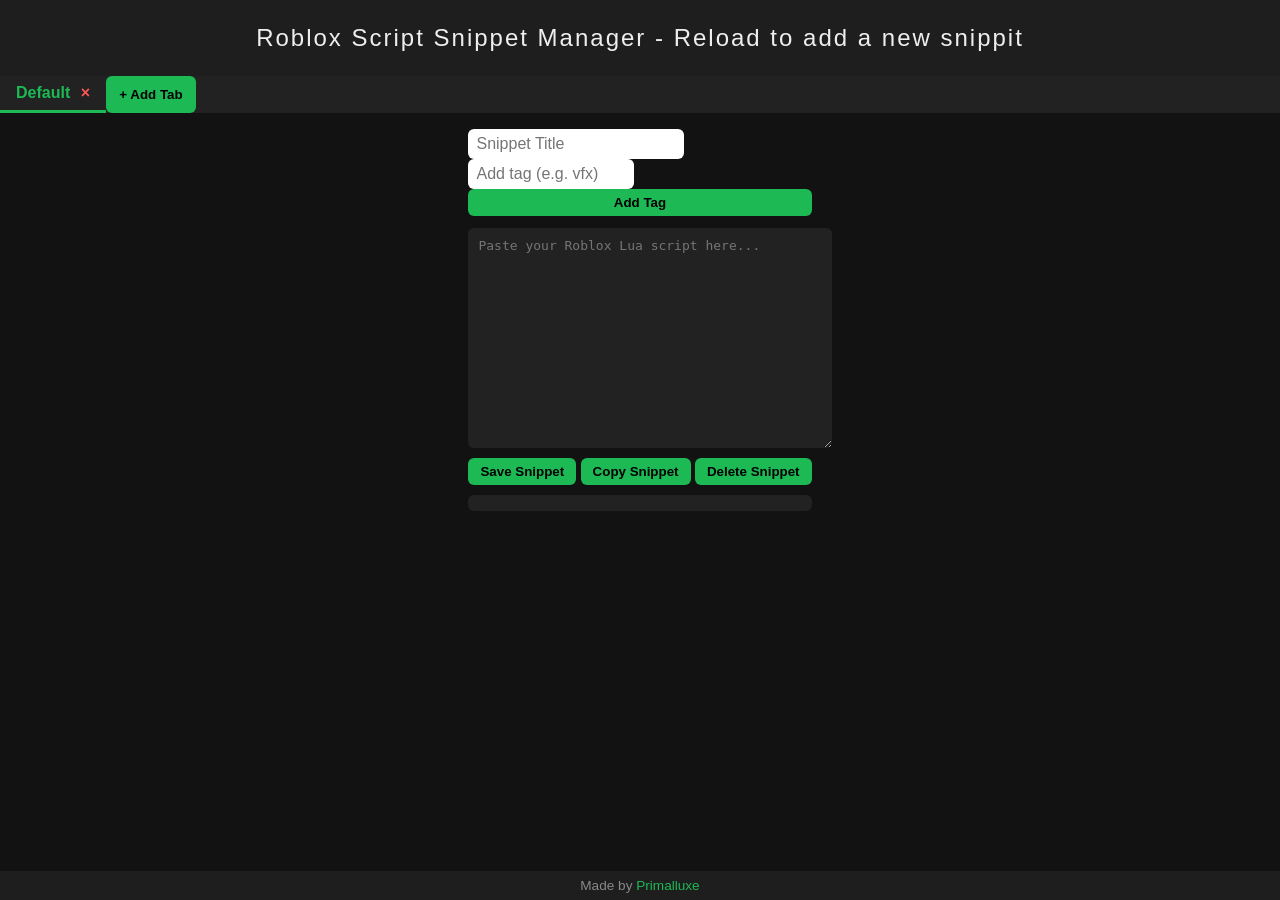
<file: indexs.html>
<!DOCTYPE html>
<html lang="en">
<head>
<meta charset="UTF-8" />
<meta name="viewport" content="width=device-width, initial-scale=1" />
<title>Roblox Script Snippet Manager</title>
<style>
  body { font-family: 'Segoe UI', Tahoma, Geneva, Verdana, sans-serif; margin: 0; background: #121212; color: #eee; display: flex; flex-direction: column; min-height: 100vh; }
  header { background: #1e1e1e; padding: 1em; text-align: center; font-size: 1.5em; letter-spacing: 2px; }
  #tabBar { display: flex; background: #222; overflow-x: auto; }
  .tab { padding: 0.5em 1em; cursor: pointer; user-select: none; border-bottom: 3px solid transparent; transition: border-color 0.3s; white-space: nowrap; }
  .tab.active { border-bottom-color: #1db954; color: #1db954; font-weight: bold; }
  #addTabBtn { padding: 0.5em 1em; background: #1db954; color: black; font-weight: bold; border: none; cursor: pointer; }
  #content { padding: 1em; max-width: 800px; margin: auto; flex-grow: 1; display: flex; flex-direction: column; }
  textarea { width: 100%; height: 200px; background: #222; color: #eee; border: none; resize: vertical; padding: 10px; font-family: monospace; font-size: 1em; border-radius: 6px; }
  input[type="text"] { padding: 6px 8px; border-radius: 6px; border: none; width: 200px; font-size: 1em; margin-right: 10px; }
  button { background: #1db954; border: none; color: black; font-weight: bold; padding: 6px 12px; border-radius: 6px; cursor: pointer; transition: background-color 0.3s; }
  button:hover { background: #17a444; }
  #tagsContainer { margin-top: 12px; display: flex; flex-wrap: wrap; gap: 8px; }
  .tagBox { background: #1db954; padding: 4px 10px; border-radius: 12px; font-weight: 600; letter-spacing: 0.5px; user-select: none; display: flex; align-items: center; }
  .tagBox .removeTag { margin-left: 6px; cursor: pointer; font-weight: bold; }
  #tagInput { width: 150px; }
  #buttonsRow { margin-top: 10px; }
  #snippetList { margin-top: 10px; background: #222; border-radius: 6px; max-height: 180px; overflow-y: auto; padding: 8px; }
  .snippetItem { padding: 6px 10px; cursor: pointer; border-radius: 6px; user-select: none; }
  .snippetItem:hover { background: #1db954; color: black; }
  .snippetItem.active { background: #1db954; color: black; font-weight: bold; }
  footer { background: #1e1e1e; padding: 0.5em; text-align: center; font-size: 0.85em; color: #888; margin-top: auto; }
</style>
</head>
<body>

<header>Roblox Script Snippet Manager - Reload to add a new snippit</header>

<div id="tabBar">
  <!-- tabs will be inserted here -->
  <button id="addTabBtn">+ Add Tab</button>
</div>

<div id="content">
  <input type="text" id="snippetTitle" placeholder="Snippet Title" />
  <input type="text" id="tagInput" placeholder="Add tag (e.g. vfx)" />
  <button id="addTagBtn">Add Tag</button>
  <div id="tagsContainer"></div>
  <textarea id="snippetContent" placeholder="Paste your Roblox Lua script here..."></textarea>
  <div id="buttonsRow">
    <button id="saveBtn">Save Snippet</button>
    <button id="copyBtn">Copy Snippet</button>
    <button id="deleteBtn">Delete Snippet</button>
  </div>
  <div id="snippetList"></div>
</div>

<footer>Made by <a href="https://www.roblox.com/users/4233358105/profile#!/about" target="_blank" rel="noopener noreferrer" style="color:#1db954; text-decoration:none;">Primalluxe</a></footer>

<script>
  const TAB_STORAGE_KEY = 'roblox_snippet_tabs';
  let tabs = [];
  let activeTabId = null;
  let activeSnippetId = null;
  const popularTags = ["VFX","LOCAL","SERVER","SCRIPT","ADMIN","DEV","TEST","UI","PLUGIN"];

  function normalizeTag(input) {
    const clean = input.toLowerCase().replace(/\s+/g, '');
    for (const tag of popularTags) {
      if (tag.toLowerCase() === clean) return tag;
      const pattern = tag.toLowerCase().split('').join('.*');
      if (new RegExp(pattern).test(clean)) return tag;
    }
    return input.charAt(0).toUpperCase() + input.slice(1);
  }

  function saveTabs() {
    localStorage.setItem(TAB_STORAGE_KEY, JSON.stringify(tabs));
  }

  function loadTabs() {
    const stored = localStorage.getItem(TAB_STORAGE_KEY);
    if (stored) {
      try {
        tabs = JSON.parse(stored);
      } catch {
        tabs = [];
      }
    }
  }

  function genId() {
    return Math.random().toString(36).slice(2, 10);
  }

  function renderTabs() {
    const tabBar = document.getElementById('tabBar');
    tabBar.querySelectorAll('.tab').forEach(el => el.remove());
    for (const tab of tabs) {
      const el = document.createElement('div');
      el.className = 'tab';
      if (tab.id === activeTabId) el.classList.add('active');
      el.textContent = ''; 
      const span = document.createElement('span');
      span.textContent = tab.name || 'Untitled Tab';
      el.appendChild(span);
      const delBtn = document.createElement('span');
      delBtn.textContent = ' ×';
      delBtn.style.marginLeft = '6px';
      delBtn.style.color = '#f55';
      delBtn.style.cursor = 'pointer';
      delBtn.onclick = (e) => {
        e.stopPropagation();
        if (confirm('Delete this tab?')) {
          tabs = tabs.filter(t => t.id !== tab.id);
          if (activeTabId === tab.id) {
            activeTabId = tabs.length ? tabs[0].id : null;
            activeSnippetId = null;
          }
          saveTabs();
          renderTabs();
          renderSnippetList();
          clearSnippetEditor();
        }
      };
      el.appendChild(delBtn);
      el.title = tab.name || 'Untitled Tab';
      el.onclick = () => {
        if (activeTabId !== tab.id) {
          activeTabId = tab.id;
          activeSnippetId = null;
          renderTabs();
          renderSnippetList();
          clearSnippetEditor();
        }
      };
      tabBar.insertBefore(el, document.getElementById('addTabBtn'));
    }
  }

  // Render snippet list (titles clickable)
  function renderSnippetList() {
    const list = document.getElementById('snippetList');
    list.innerHTML = '';
    if (!activeTabId) return;
    const tab = tabs.find(t => t.id === activeTabId);
    if (!tab || !tab.snippets) return;
    for (const snippet of tab.snippets) {
      const item = document.createElement('div');
      item.className = 'snippetItem' + (snippet.id === activeSnippetId ? ' active' : '');
      item.textContent = snippet.title;
      item.title = snippet.title + (snippet.tags && snippet.tags.length ? ' | Tags: ' + snippet.tags.join(', ') : '');
      item.onclick = () => {
        activeSnippetId = snippet.id;
        loadSnippetToEditor(snippet.id);
        renderSnippetList();
      };
      list.appendChild(item);
    }
  }

  function loadSnippetToEditor(snippetId) {
    if (!activeTabId) return;
    const tab = tabs.find(t => t.id === activeTabId);
    if (!tab) return;
    const snippet = tab.snippets.find(s => s.id === snippetId);
    if (!snippet) return;
    activeSnippetId = snippet.id;
    document.getElementById('snippetTitle').value = snippet.title;
    document.getElementById('snippetContent').value = snippet.content;
    renderTags(snippet.tags);
  }

  function clearSnippetEditor() {
    activeSnippetId = null;
    document.getElementById('snippetTitle').value = '';
    document.getElementById('snippetContent').value = '';
    renderTags([]);
  }

  function renderTags(tags) {
    const container = document.getElementById('tagsContainer');
    container.innerHTML = '';
    if (!tags) return;
    for (const tag of tags) {
      const box = document.createElement('div');
      box.className = 'tagBox';
      box.textContent = tag;
      const removeBtn = document.createElement('span');
      removeBtn.className = 'removeTag';
      removeBtn.textContent = '×';
      removeBtn.title = 'Remove tag';
      removeBtn.onclick = (e) => {
        e.stopPropagation();
        removeTag(tag);
      };
      box.appendChild(removeBtn);
      container.appendChild(box);
    }
  }

  function getCurrentTags() {
    const container = document.getElementById('tagsContainer');
    return Array.from(container.children).map(tagBox => tagBox.textContent.slice(0, -1));
  }

  function addTag(tagInput) {
    const normalized = normalizeTag(tagInput.trim());
    if (!normalized) return;
    let tags = getCurrentTags();
    if (!tags.includes(normalized)) {
      tags.push(normalized);
      renderTags(tags);
    }
    document.getElementById('tagInput').value = '';
  }

  function removeTag(tag) {
    let tags = getCurrentTags();
    tags = tags.filter(t => t !== tag);
    renderTags(tags);
  }

  function saveSnippet() {
    const title = document.getElementById('snippetTitle').value.trim() || 'Untitled Snippet';
    const content = document.getElementById('snippetContent').value;
    const tags = getCurrentTags();
    if (!activeTabId) {
      alert('Please add and select a tab first.');
      return;
    }
    let tab = tabs.find(t => t.id === activeTabId);
    if (!tab.snippets) tab.snippets = [];
    if (activeSnippetId) {
      const snippet = tab.snippets.find(s => s.id === activeSnippetId);
      if (snippet) {
        snippet.title = title;
        snippet.content = content;
        snippet.tags = tags;
      }
    } else {
      const newSnippet = {
        id: genId(),
        title,
        content,
        tags
      };
      tab.snippets.push(newSnippet);
      activeSnippetId = newSnippet.id;
    }
    saveTabs();
    renderSnippetList();
    alert('Snippet saved!');
  }

  function deleteSnippet() {
    if (!activeTabId || !activeSnippetId) {
      alert('No snippet selected to delete.');
      return;
    }
    let tab = tabs.find(t => t.id === activeTabId);
    if (!tab || !tab.snippets) return;
    tab.snippets = tab.snippets.filter(s => s.id !== activeSnippetId);
    activeSnippetId = null;
    saveTabs();
    renderSnippetList();
    clearSnippetEditor();
  }

  function copySnippet() {
    const content = document.getElementById('snippetContent').value;
    if (!content) return alert('No snippet content to copy.');
    navigator.clipboard.writeText(content).then(() => {
      alert('Snippet copied to clipboard!');
    }).catch(() => {
      alert('Failed to copy snippet.');
    });
  }

  function addTab() {
    let tabName = prompt('Enter new tab name:', 'New Tab');
    if (!tabName) return;
    tabName = tabName.trim();
    if (tabName.length === 0) return alert('Tab name cannot be empty.');
    // Check for duplicate (case insensitive)
    if (tabs.some(t => t.name.toLowerCase() === tabName.toLowerCase())) {
      return alert('A tab with that name already exists.');
    }
    tabs.push({ id: genId(), name: tabName, snippets: [] });
    activeTabId = tabs[tabs.length - 1].id;
    activeSnippetId = null;
    saveTabs();
    renderTabs();
    renderSnippetList();
    clearSnippetEditor();
  }

  function init() {
    loadTabs();
    if (tabs.length === 0) {
      tabs.push({ id: genId(), name: 'Default', snippets: [] });
    }
    activeTabId = tabs[0].id;
    renderTabs();
    renderSnippetList();
    clearSnippetEditor();

    document.getElementById('addTabBtn').onclick = addTab;
    document.getElementById('addTagBtn').onclick = () => {
      const tagInput = document.getElementById('tagInput').value;
      if (tagInput.trim() !== '') {
        addTag(tagInput);
      }
    };
    document.getElementById('saveBtn').onclick = saveSnippet;
    document.getElementById('deleteBtn').onclick = () => {
      if (confirm('Are you sure you want to delete this snippet?')) deleteSnippet();
    };
    document.getElementById('copyBtn').onclick = copySnippet;

    document.getElementById('tagInput').addEventListener('keydown', e => {
      if (e.key === 'Enter') {
        e.preventDefault();
        const tagInput = document.getElementById('tagInput').value;
        if (tagInput.trim() !== '') {
          addTag(tagInput);
        }
      }
    });
  }

  window.onload = init;
</script>

</body>
</html>
</file>
